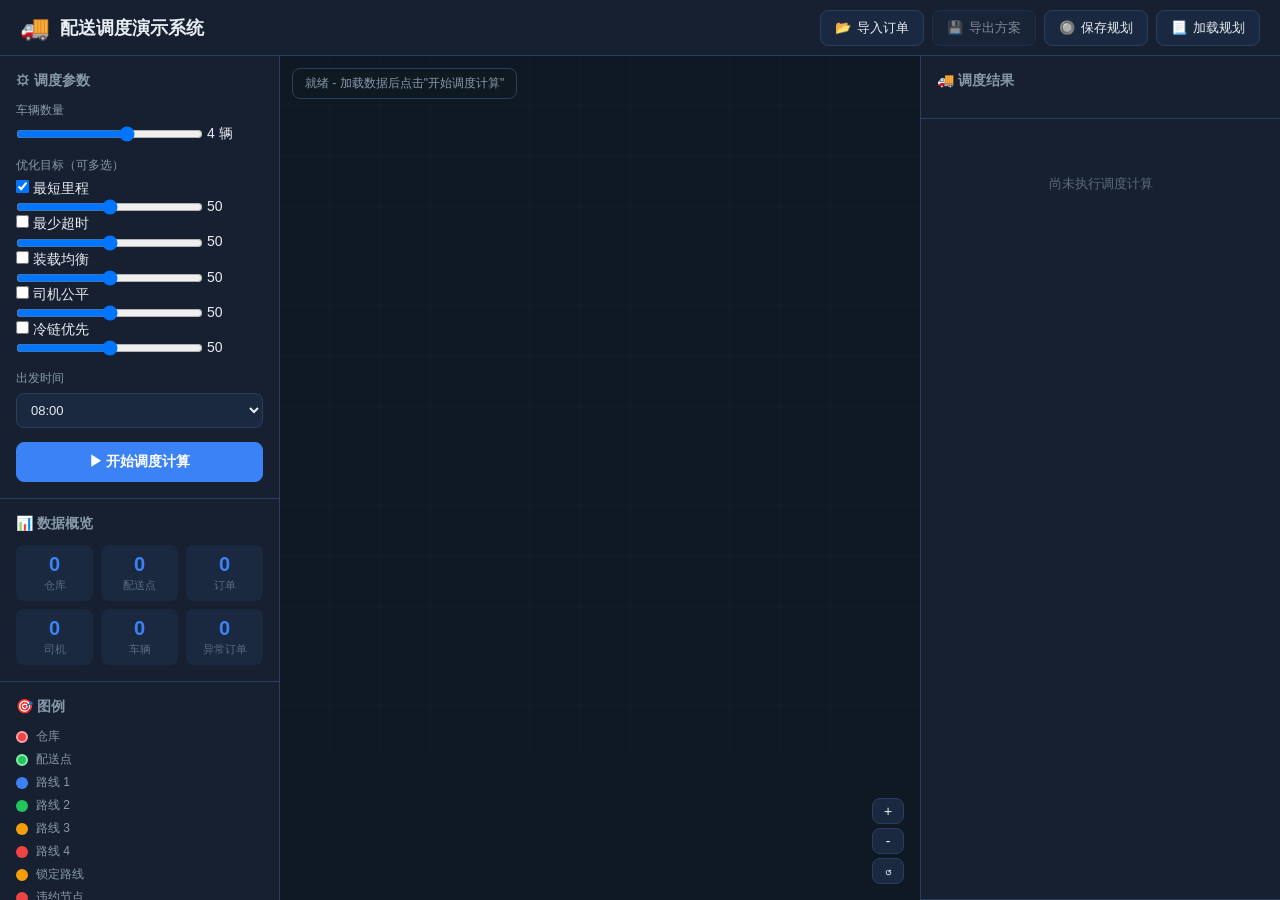
<file: delivery-dispatch/index.html>
<!DOCTYPE html>
<html lang="zh-CN">
<head>
  <meta charset="UTF-8">
  <meta name="viewport" content="width=device-width, initial-scale=1.0">
  <title>配送调度演示系统</title>
  <link rel="stylesheet" href="style.css">
</head>
<body>
  <!-- Top Bar -->
  <header class="top-bar">
    <div class="logo">
      <span class="logo-icon">&#128666;</span>
      <h1>配送调度演示系统</h1>
    </div>
    <div class="top-actions">
      <button id="btnImport" class="btn btn-secondary" title="导入订单数据">
        <span>&#128194;</span> 导入订单
      </button>
      <button id="btnExport" class="btn btn-secondary" title="导出调度方案" disabled>
        <span>&#128190;</span> 导出方案
      </button>
      <button id="btnSave" class="btn btn-secondary" title="保存当前规划">
        <span>&#128280;</span> 保存规划
      </button>
      <button id="btnLoad" class="btn btn-secondary" title="加载上次规划">
        <span>&#128195;</span> 加载规划
      </button>
      <input type="file" id="fileInput" accept=".json" style="display:none">
    </div>
  </header>

  <!-- Main Layout -->
  <div class="main-layout">
    <!-- Left Panel: Controls -->
    <aside class="panel panel-left">
      <section class="panel-section">
        <h3>&#9881; 调度参数</h3>
        <div class="form-group">
          <label>车辆数量</label>
          <input type="range" id="vehicleCount" min="1" max="6" value="4">
          <span id="vehicleCountLabel">4</span> 辆
        </div>
        <div class="form-group" style="display:none">
          <label>配送策略</label>
          <select id="strategy">
            <option value="balanced">均衡策略</option>
            <option value="priority_first">优先级优先</option>
            <option value="time_window">时间窗优先</option>
            <option value="nearest_first">就近配送</option>
          </select>
        </div>
        <div class="form-group objectives-group">
          <label>优化目标（可多选）</label>
          <div class="objective-item">
            <input type="checkbox" id="objMinDist" checked>
            <span class="obj-label">最短里程</span>
            <input type="range" id="objMinDistW" min="0" max="100" value="50" class="obj-slider">
            <span class="obj-weight" id="objMinDistWL">50</span>
          </div>
          <div class="objective-item">
            <input type="checkbox" id="objMinViol">
            <span class="obj-label">最少超时</span>
            <input type="range" id="objMinViolW" min="0" max="100" value="50" class="obj-slider">
            <span class="obj-weight" id="objMinViolWL">50</span>
          </div>
          <div class="objective-item">
            <input type="checkbox" id="objLoadBal">
            <span class="obj-label">装载均衡</span>
            <input type="range" id="objLoadBalW" min="0" max="100" value="50" class="obj-slider">
            <span class="obj-weight" id="objLoadBalWL">50</span>
          </div>
          <div class="objective-item">
            <input type="checkbox" id="objDriverFair">
            <span class="obj-label">司机公平</span>
            <input type="range" id="objDriverFairW" min="0" max="100" value="50" class="obj-slider">
            <span class="obj-weight" id="objDriverFairWL">50</span>
          </div>
          <div class="objective-item">
            <input type="checkbox" id="objColdChain">
            <span class="obj-label">冷链优先</span>
            <input type="range" id="objColdChainW" min="0" max="100" value="50" class="obj-slider">
            <span class="obj-weight" id="objColdChainWL">50</span>
          </div>
        </div>
        <div class="form-group">
          <label>出发时间</label>
          <select id="startTime">
            <option value="7">07:00</option>
            <option value="8" selected>08:00</option>
            <option value="9">09:00</option>
            <option value="10">10:00</option>
          </select>
        </div>
        <button id="btnCompute" class="btn btn-primary btn-full">
          &#9654; 开始调度计算
        </button>
      </section>

      <section class="panel-section">
        <h3>&#128202; 数据概览</h3>
        <div id="dataOverview" class="overview-grid">
          <div class="overview-item">
            <span class="overview-value" id="ovWarehouses">0</span>
            <span class="overview-label">仓库</span>
          </div>
          <div class="overview-item">
            <span class="overview-value" id="ovPoints">0</span>
            <span class="overview-label">配送点</span>
          </div>
          <div class="overview-item">
            <span class="overview-value" id="ovOrders">0</span>
            <span class="overview-label">订单</span>
          </div>
          <div class="overview-item">
            <span class="overview-value" id="ovDrivers">0</span>
            <span class="overview-label">司机</span>
          </div>
          <div class="overview-item">
            <span class="overview-value" id="ovVehicles">0</span>
            <span class="overview-label">车辆</span>
          </div>
          <div class="overview-item">
            <span class="overview-value" id="ovInvalid">0</span>
            <span class="overview-label">异常订单</span>
          </div>
        </div>
      </section>

      <section class="panel-section">
        <h3>&#127919; 图例</h3>
        <div class="legend">
          <div class="legend-item"><span class="legend-dot warehouse"></span> 仓库</div>
          <div class="legend-item"><span class="legend-dot delivery"></span> 配送点</div>
          <div class="legend-item"><span class="legend-dot route1"></span> 路线 1</div>
          <div class="legend-item"><span class="legend-dot route2"></span> 路线 2</div>
          <div class="legend-item"><span class="legend-dot route3"></span> 路线 3</div>
          <div class="legend-item"><span class="legend-dot route4"></span> 路线 4</div>
          <div class="legend-item"><span class="legend-dot locked"></span> 锁定路线</div>
          <div class="legend-item"><span class="legend-dot violation"></span> 违约节点</div>
          <div class="legend-item"><span class="legend-dot coldchain"></span> 冷链订单</div>
        </div>
      </section>
    </aside>

    <!-- Center: Canvas Map -->
    <main class="canvas-container">
      <canvas id="mapCanvas"></canvas>
      <div class="canvas-overlay">
        <span id="canvasInfo">就绪 - 加载数据后点击"开始调度计算"</span>
      </div>
      <div class="canvas-controls">
        <button id="btnZoomIn" class="btn btn-small" title="放大">+</button>
        <button id="btnZoomOut" class="btn btn-small" title="缩小">-</button>
        <button id="btnReset" class="btn btn-small" title="重置视图">&#8634;</button>
      </div>
    </main>

    <!-- Right Panel: Routes -->
    <aside class="panel panel-right">
      <section class="panel-section">
        <h3>&#128666; 调度结果</h3>
        <div id="statsBar" class="stats-bar" style="display:none">
          <div class="stat-item">
            <span class="stat-value" id="statAssigned">0</span>
            <span class="stat-label">已分配</span>
          </div>
          <div class="stat-item">
            <span class="stat-value" id="statUnassigned">0</span>
            <span class="stat-label">未分配</span>
          </div>
          <div class="stat-item">
            <span class="stat-value" id="statLoadRate">0%</span>
            <span class="stat-label">平均装载率</span>
          </div>
          <div class="stat-item">
            <span class="stat-value" id="statRisk">0</span>
            <span class="stat-label">超时风险</span>
          </div>
        </div>
      </section>

      <section class="panel-section route-list" id="routeList">
        <div class="empty-state">尚未执行调度计算</div>
      </section>

      <section class="panel-section" id="unassignedSection" style="display:none">
        <h3>&#9888; 未分配订单</h3>
        <div id="unassignedList"></div>
      </section>
    </aside>
  </div>

  <!-- Modal for import -->
  <div id="importModal" class="modal" style="display:none">
    <div class="modal-content">
      <div class="modal-header">
        <h3>导入订单数据</h3>
        <button class="modal-close" id="modalClose">&times;</button>
      </div>
      <div class="modal-body">
        <p>请选择 JSON 格式的订单数据文件，或粘贴 JSON 数据。</p>
        <button id="btnSelectFile" class="btn btn-secondary">选择文件</button>
        <div class="divider">或</div>
        <textarea id="importTextarea" rows="10" placeholder='粘贴 JSON 数据，格式参考 data.json'></textarea>
      </div>
      <div class="modal-footer">
        <button id="btnImportCancel" class="btn btn-secondary">取消</button>
        <button id="btnImportConfirm" class="btn btn-primary">确认导入</button>
      </div>
    </div>
  </div>

  <!-- Toast notifications -->
  <div id="toastContainer" class="toast-container"></div>

  <script src="app.js"></script>
</body>
</html>
</file>
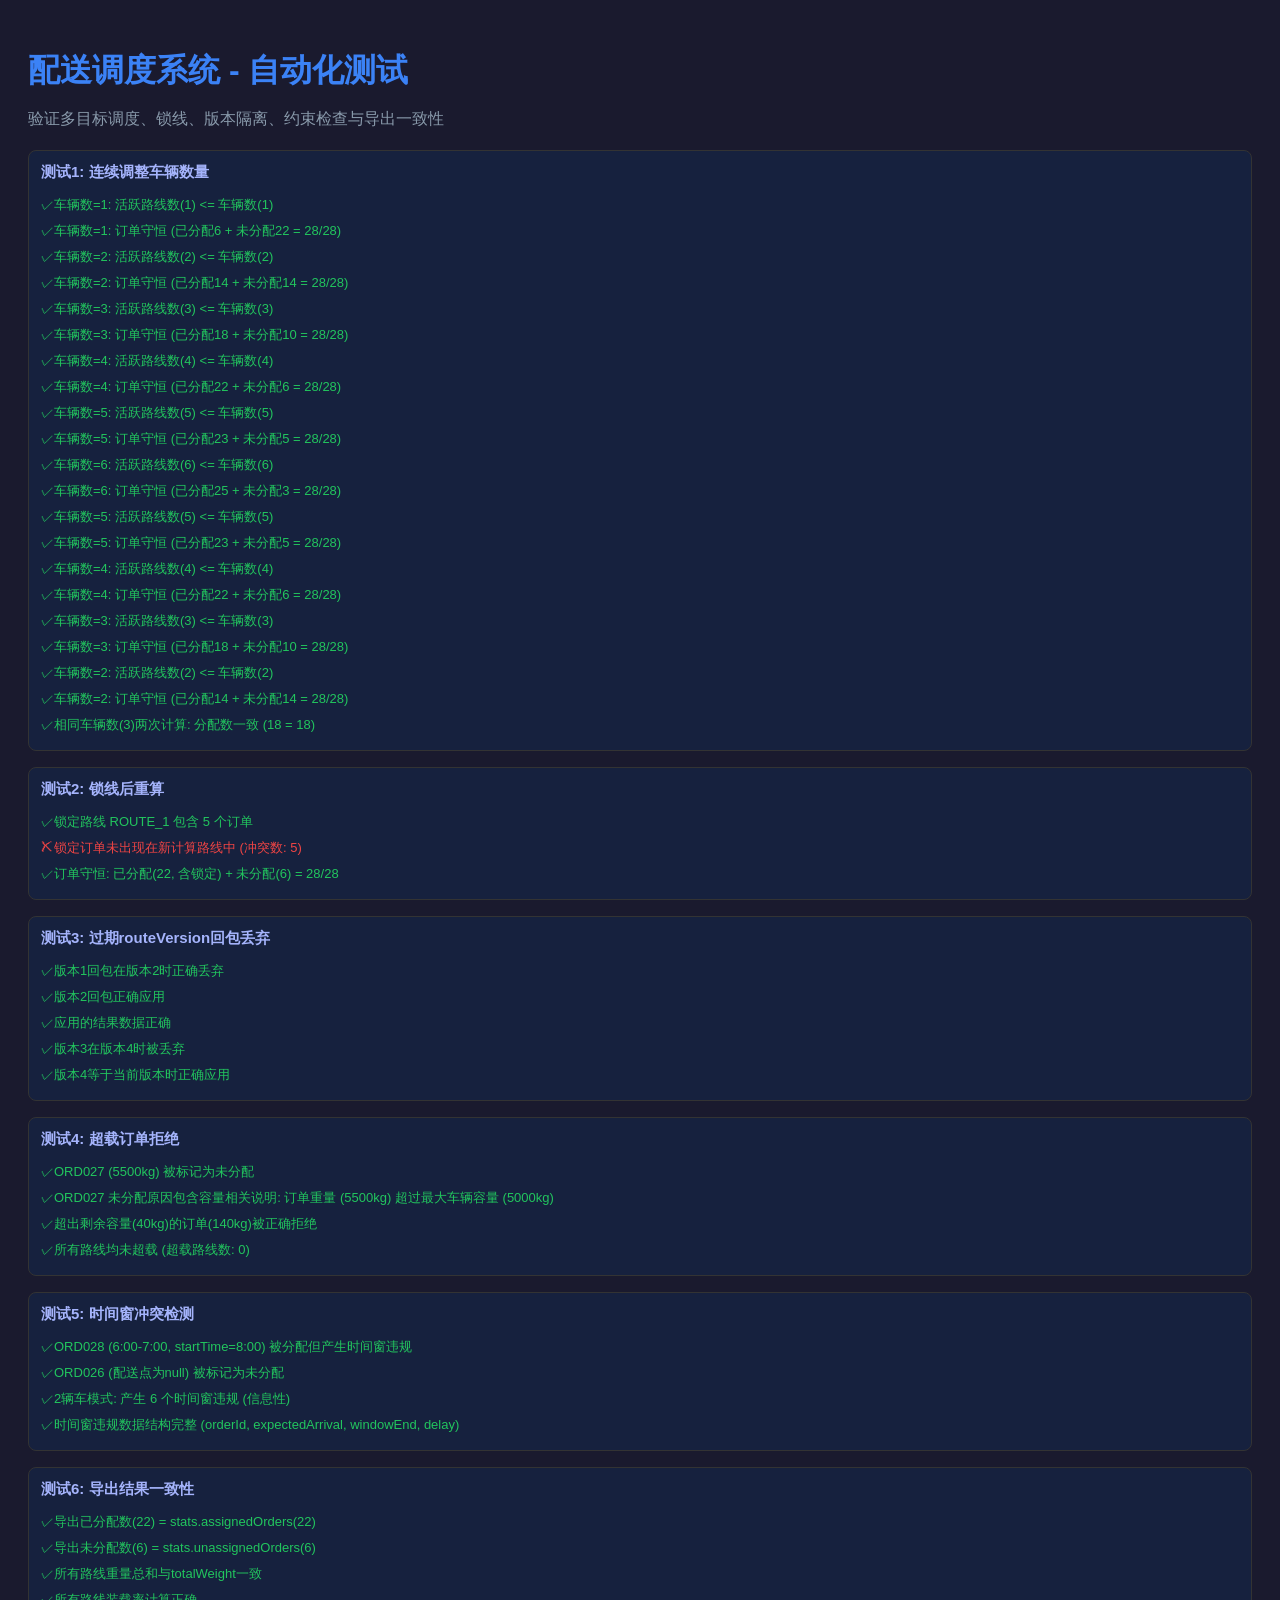
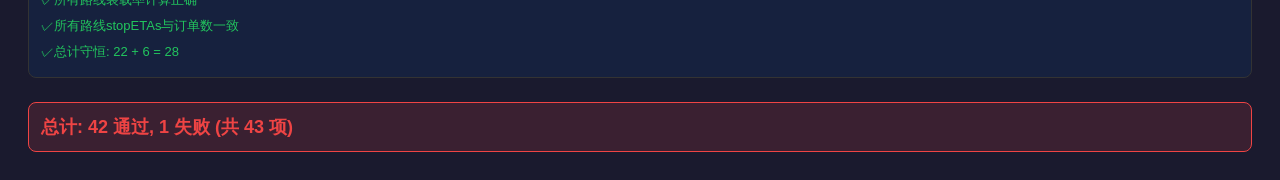
<file: delivery-dispatch/test.html>
<!DOCTYPE html>
<html lang="zh-CN">
<head>
  <meta charset="UTF-8">
  <title>配送调度 - 自动化测试</title>
  <style>
    body { font-family: 'Segoe UI', sans-serif; padding: 20px; background: #1a1a2e; color: #e0e0e0; }
    h1 { color: #3b82f6; margin-bottom: 4px; }
    .subtitle { color: #8899aa; margin-bottom: 20px; }
    .test-group { margin: 16px 0; padding: 12px; border: 1px solid #333; border-radius: 8px; background: #16213e; }
    .test-group h2 { font-size: 15px; color: #a5b4fc; margin: 0 0 10px 0; }
    .test-case { padding: 4px 0; font-size: 13px; }
    .pass { color: #22c55e; }
    .pass::before { content: "\2713 "; }
    .fail { color: #ef4444; }
    .fail::before { content: "\2717 "; }
    #summary { margin-top: 24px; font-size: 18px; font-weight: bold; padding: 12px; border-radius: 8px; }
    #summary.all-pass { background: rgba(34,197,94,0.15); color: #22c55e; border: 1px solid #22c55e; }
    #summary.has-fail { background: rgba(239,68,68,0.15); color: #ef4444; border: 1px solid #ef4444; }
  </style>
</head>
<body>
  <h1>配送调度系统 - 自动化测试</h1>
  <p class="subtitle">验证多目标调度、锁线、版本隔离、约束检查与导出一致性</p>
  <div id="results"></div>
  <div id="summary"></div>

  <!-- Load worker.js functions into global scope -->
  <script>
    // worker.js uses self.onmessage; aliasing self is not needed since
    // in browser global scope 'self' already equals 'window'.
    // The onmessage handler will be harmlessly set on window.
  </script>
  <script src="worker.js"></script>
  <script src="test.js"></script>
</body>
</html>
</file>
<file: delivery-dispatch/style.css>
/* ===== Reset & Base ===== */
*, *::before, *::after {
  margin: 0;
  padding: 0;
  box-sizing: border-box;
}

:root {
  --bg-primary: #0f1923;
  --bg-secondary: #162030;
  --bg-card: #1a2940;
  --bg-hover: #223350;
  --border: #2a3f5f;
  --text-primary: #e8edf3;
  --text-secondary: #8899aa;
  --text-muted: #5a6b7d;
  --accent: #3b82f6;
  --accent-hover: #2563eb;
  --success: #22c55e;
  --warning: #f59e0b;
  --danger: #ef4444;
  --info: #06b6d4;

  --route1: #3b82f6;
  --route2: #22c55e;
  --route3: #f59e0b;
  --route4: #ef4444;
  --route5: #a855f7;
  --route6: #06b6d4;

  --radius: 8px;
  --shadow: 0 4px 12px rgba(0,0,0,0.3);
}

html, body {
  height: 100%;
  font-family: -apple-system, BlinkMacSystemFont, "Segoe UI", "PingFang SC", "Hiragino Sans GB", "Microsoft YaHei", sans-serif;
  font-size: 14px;
  color: var(--text-primary);
  background: var(--bg-primary);
  overflow: hidden;
}

/* ===== Top Bar ===== */
.top-bar {
  display: flex;
  align-items: center;
  justify-content: space-between;
  height: 56px;
  padding: 0 20px;
  background: var(--bg-secondary);
  border-bottom: 1px solid var(--border);
  z-index: 100;
}

.logo {
  display: flex;
  align-items: center;
  gap: 10px;
}

.logo-icon {
  font-size: 24px;
}

.logo h1 {
  font-size: 18px;
  font-weight: 600;
  color: var(--text-primary);
}

.top-actions {
  display: flex;
  gap: 8px;
}

/* ===== Buttons ===== */
.btn {
  display: inline-flex;
  align-items: center;
  gap: 6px;
  padding: 8px 14px;
  border: 1px solid var(--border);
  border-radius: var(--radius);
  background: var(--bg-card);
  color: var(--text-primary);
  font-size: 13px;
  cursor: pointer;
  transition: all 0.2s;
  white-space: nowrap;
}

.btn:hover {
  background: var(--bg-hover);
  border-color: var(--accent);
}

.btn:disabled {
  opacity: 0.5;
  cursor: not-allowed;
}

.btn-primary {
  background: var(--accent);
  border-color: var(--accent);
  color: #fff;
}

.btn-primary:hover {
  background: var(--accent-hover);
}

.btn-secondary {
  background: var(--bg-card);
}

.btn-full {
  width: 100%;
  justify-content: center;
  padding: 10px;
  font-size: 14px;
  font-weight: 600;
}

.btn-small {
  padding: 4px 10px;
  font-size: 14px;
  min-width: 32px;
  justify-content: center;
}

/* ===== Main Layout ===== */
.main-layout {
  display: flex;
  height: calc(100vh - 56px);
}

/* ===== Panels ===== */
.panel {
  width: 280px;
  min-width: 280px;
  background: var(--bg-secondary);
  border-right: 1px solid var(--border);
  overflow-y: auto;
  display: flex;
  flex-direction: column;
}

.panel-right {
  border-right: none;
  border-left: 1px solid var(--border);
  width: 360px;
  min-width: 360px;
}

.panel-section {
  padding: 16px;
  border-bottom: 1px solid var(--border);
}

.panel-section h3 {
  font-size: 14px;
  font-weight: 600;
  margin-bottom: 12px;
  color: var(--text-secondary);
}

/* ===== Form Controls ===== */
.form-group {
  margin-bottom: 14px;
}

.form-group label {
  display: block;
  font-size: 12px;
  color: var(--text-secondary);
  margin-bottom: 6px;
}

.form-group input[type="range"] {
  width: calc(100% - 60px);
  vertical-align: middle;
}

.form-group select {
  width: 100%;
  padding: 8px 10px;
  background: var(--bg-card);
  border: 1px solid var(--border);
  border-radius: var(--radius);
  color: var(--text-primary);
  font-size: 13px;
}

.form-group select:focus {
  outline: none;
  border-color: var(--accent);
}

/* ===== Overview Grid ===== */
.overview-grid {
  display: grid;
  grid-template-columns: repeat(3, 1fr);
  gap: 8px;
}

.overview-item {
  display: flex;
  flex-direction: column;
  align-items: center;
  padding: 8px 4px;
  background: var(--bg-card);
  border-radius: var(--radius);
}

.overview-value {
  font-size: 20px;
  font-weight: 700;
  color: var(--accent);
}

.overview-label {
  font-size: 11px;
  color: var(--text-muted);
  margin-top: 2px;
}

/* ===== Legend ===== */
.legend {
  display: flex;
  flex-direction: column;
  gap: 6px;
}

.legend-item {
  display: flex;
  align-items: center;
  gap: 8px;
  font-size: 12px;
  color: var(--text-secondary);
}

.legend-dot {
  width: 12px;
  height: 12px;
  border-radius: 50%;
}

.legend-dot.warehouse { background: #ef4444; border: 2px solid #fca5a5; }
.legend-dot.delivery { background: #22c55e; border: 2px solid #86efac; }
.legend-dot.route1 { background: var(--route1); }
.legend-dot.route2 { background: var(--route2); }
.legend-dot.route3 { background: var(--route3); }
.legend-dot.route4 { background: var(--route4); }

/* ===== Canvas ===== */
.canvas-container {
  flex: 1;
  position: relative;
  overflow: hidden;
  background: var(--bg-primary);
}

#mapCanvas {
  display: block;
  width: 100%;
  height: 100%;
  cursor: grab;
}

#mapCanvas:active {
  cursor: grabbing;
}

.canvas-overlay {
  position: absolute;
  top: 12px;
  left: 12px;
  padding: 6px 12px;
  background: rgba(15, 25, 35, 0.85);
  border: 1px solid var(--border);
  border-radius: var(--radius);
  font-size: 12px;
  color: var(--text-secondary);
  pointer-events: none;
}

.canvas-controls {
  position: absolute;
  bottom: 16px;
  right: 16px;
  display: flex;
  flex-direction: column;
  gap: 4px;
}

/* ===== Stats Bar ===== */
.stats-bar {
  display: grid;
  grid-template-columns: repeat(4, 1fr);
  gap: 6px;
}

.stat-item {
  display: flex;
  flex-direction: column;
  align-items: center;
  padding: 6px 2px;
  background: var(--bg-card);
  border-radius: var(--radius);
}

.stat-value {
  font-size: 18px;
  font-weight: 700;
  color: var(--accent);
}

.stat-label {
  font-size: 10px;
  color: var(--text-muted);
  margin-top: 2px;
}

/* ===== Route Cards ===== */
.route-list {
  flex: 1;
  overflow-y: auto;
}

.route-card {
  background: var(--bg-card);
  border: 1px solid var(--border);
  border-radius: var(--radius);
  margin-bottom: 10px;
  overflow: hidden;
  transition: border-color 0.2s;
}

.route-card:hover {
  border-color: var(--accent);
}

.route-card-header {
  display: flex;
  align-items: center;
  justify-content: space-between;
  padding: 10px 12px;
  cursor: pointer;
  border-left: 3px solid var(--route1);
}

.route-card-header.route-color-1 { border-left-color: var(--route1); }
.route-card-header.route-color-2 { border-left-color: var(--route2); }
.route-card-header.route-color-3 { border-left-color: var(--route3); }
.route-card-header.route-color-4 { border-left-color: var(--route4); }
.route-card-header.route-color-5 { border-left-color: var(--route5); }
.route-card-header.route-color-6 { border-left-color: var(--route6); }

.route-title {
  font-weight: 600;
  font-size: 13px;
}

.route-meta {
  font-size: 11px;
  color: var(--text-secondary);
}

.route-card-body {
  padding: 0 12px 10px;
  display: none;
}

.route-card.expanded .route-card-body {
  display: block;
}

.route-stats {
  display: grid;
  grid-template-columns: repeat(2, 1fr);
  gap: 6px;
  margin-bottom: 10px;
}

.route-stat {
  font-size: 11px;
  color: var(--text-secondary);
}

.route-stat strong {
  color: var(--text-primary);
}

.risk-badge {
  display: inline-block;
  padding: 2px 8px;
  border-radius: 10px;
  font-size: 11px;
  font-weight: 600;
}

.risk-low { background: rgba(34, 197, 94, 0.2); color: var(--success); }
.risk-medium { background: rgba(245, 158, 11, 0.2); color: var(--warning); }
.risk-high { background: rgba(239, 68, 68, 0.2); color: var(--danger); }
.risk-unknown { background: rgba(100, 116, 139, 0.2); color: var(--text-muted); }

.order-list {
  list-style: none;
}

.order-item {
  display: flex;
  align-items: center;
  justify-content: space-between;
  padding: 6px 8px;
  margin-bottom: 4px;
  background: var(--bg-secondary);
  border-radius: 4px;
  font-size: 12px;
  cursor: grab;
  transition: background 0.2s;
  border: 1px solid transparent;
}

.order-item:hover {
  background: var(--bg-hover);
  border-color: var(--border);
}

.order-item.dragging {
  opacity: 0.5;
  border-color: var(--accent);
}

.order-item.drag-over {
  border-color: var(--accent);
  background: rgba(59, 130, 246, 0.1);
}

.order-id {
  font-weight: 600;
  color: var(--accent);
}

.order-weight {
  color: var(--text-muted);
  font-size: 11px;
}

.order-time {
  color: var(--text-secondary);
  font-size: 11px;
}

.priority-badge {
  display: inline-block;
  width: 8px;
  height: 8px;
  border-radius: 50%;
  margin-right: 4px;
}

.priority-1 { background: var(--danger); }
.priority-2 { background: var(--warning); }
.priority-3 { background: var(--success); }

.grouping-reasons {
  margin-top: 8px;
  padding: 8px;
  background: rgba(59, 130, 246, 0.08);
  border-radius: var(--radius);
  border: 1px solid rgba(59, 130, 246, 0.2);
}

.grouping-reasons h4 {
  font-size: 11px;
  color: var(--info);
  margin-bottom: 4px;
}

.grouping-reasons p {
  font-size: 11px;
  color: var(--text-secondary);
  margin-bottom: 2px;
  line-height: 1.4;
}

.violations {
  margin-top: 8px;
  padding: 8px;
  background: rgba(239, 68, 68, 0.08);
  border-radius: var(--radius);
  border: 1px solid rgba(239, 68, 68, 0.2);
}

.violations h4 {
  font-size: 11px;
  color: var(--danger);
  margin-bottom: 4px;
}

.violation-item {
  font-size: 11px;
  color: var(--text-secondary);
  margin-bottom: 2px;
}

/* ===== Unassigned Orders ===== */
.unassigned-item {
  padding: 8px;
  margin-bottom: 6px;
  background: var(--bg-card);
  border: 1px solid var(--border);
  border-left: 3px solid var(--danger);
  border-radius: var(--radius);
}

.unassigned-item .order-id {
  display: block;
  margin-bottom: 4px;
}

.unassigned-reason {
  font-size: 11px;
  color: var(--danger);
  line-height: 1.4;
}

/* ===== Empty State ===== */
.empty-state {
  text-align: center;
  padding: 40px 20px;
  color: var(--text-muted);
  font-size: 13px;
}

/* ===== Modal ===== */
.modal {
  position: fixed;
  top: 0;
  left: 0;
  right: 0;
  bottom: 0;
  background: rgba(0, 0, 0, 0.6);
  z-index: 1000;
  display: flex;
  align-items: center;
  justify-content: center;
}

.modal-content {
  background: var(--bg-secondary);
  border: 1px solid var(--border);
  border-radius: 12px;
  width: 500px;
  max-width: 90vw;
  box-shadow: var(--shadow);
}

.modal-header {
  display: flex;
  align-items: center;
  justify-content: space-between;
  padding: 16px 20px;
  border-bottom: 1px solid var(--border);
}

.modal-header h3 {
  font-size: 16px;
}

.modal-close {
  background: none;
  border: none;
  color: var(--text-secondary);
  font-size: 24px;
  cursor: pointer;
}

.modal-body {
  padding: 20px;
}

.modal-body p {
  margin-bottom: 12px;
  font-size: 13px;
  color: var(--text-secondary);
}

.modal-body textarea {
  width: 100%;
  padding: 10px;
  background: var(--bg-card);
  border: 1px solid var(--border);
  border-radius: var(--radius);
  color: var(--text-primary);
  font-size: 12px;
  font-family: monospace;
  resize: vertical;
}

.modal-body textarea:focus {
  outline: none;
  border-color: var(--accent);
}

.divider {
  text-align: center;
  color: var(--text-muted);
  font-size: 12px;
  margin: 12px 0;
  position: relative;
}

.divider::before, .divider::after {
  content: '';
  position: absolute;
  top: 50%;
  width: 40%;
  height: 1px;
  background: var(--border);
}

.divider::before { left: 0; }
.divider::after { right: 0; }

.modal-footer {
  display: flex;
  justify-content: flex-end;
  gap: 8px;
  padding: 16px 20px;
  border-top: 1px solid var(--border);
}

/* ===== Toast ===== */
.toast-container {
  position: fixed;
  bottom: 20px;
  left: 50%;
  transform: translateX(-50%);
  display: flex;
  flex-direction: column;
  gap: 8px;
  z-index: 2000;
}

.toast {
  padding: 10px 20px;
  background: var(--bg-card);
  border: 1px solid var(--border);
  border-radius: var(--radius);
  color: var(--text-primary);
  font-size: 13px;
  box-shadow: var(--shadow);
  animation: toastIn 0.3s ease, toastOut 0.3s ease 2.7s forwards;
  max-width: 400px;
}

.toast.success { border-left: 3px solid var(--success); }
.toast.error { border-left: 3px solid var(--danger); }
.toast.warning { border-left: 3px solid var(--warning); }
.toast.info { border-left: 3px solid var(--info); }

@keyframes toastIn {
  from { opacity: 0; transform: translateY(20px); }
  to { opacity: 1; transform: translateY(0); }
}

@keyframes toastOut {
  from { opacity: 1; }
  to { opacity: 0; transform: translateY(-10px); }
}

/* ===== Loading Spinner ===== */
.spinner {
  display: inline-block;
  width: 16px;
  height: 16px;
  border: 2px solid var(--border);
  border-top-color: var(--accent);
  border-radius: 50%;
  animation: spin 0.8s linear infinite;
}

@keyframes spin {
  to { transform: rotate(360deg); }
}

/* ===== Scrollbar ===== */
::-webkit-scrollbar {
  width: 6px;
}

::-webkit-scrollbar-track {
  background: var(--bg-primary);
}

::-webkit-scrollbar-thumb {
  background: var(--border);
  border-radius: 3px;
}

::-webkit-scrollbar-thumb:hover {
  background: var(--text-muted);
}

/* ===== Lock Button & Locked Route ===== */
.lock-btn {
  background: none;
  border: none;
  cursor: pointer;
  font-size: 16px;
  padding: 4px 6px;
  color: var(--text-muted);
  transition: color 0.2s, transform 0.2s;
  line-height: 1;
}

.lock-btn:hover {
  transform: scale(1.2);
}

.lock-btn.locked {
  color: var(--warning);
}

.route-card.locked {
  border-color: var(--warning);
}

.route-card.locked .route-card-header {
  background: rgba(245, 158, 11, 0.06);
}

.lock-badge {
  display: inline-block;
  padding: 1px 6px;
  border-radius: 8px;
  font-size: 10px;
  font-weight: 600;
  background: rgba(245, 158, 11, 0.15);
  color: var(--warning);
  margin-left: 6px;
}

/* ===== Capacity Utilization Bar ===== */
.capacity-bar {
  height: 6px;
  border-radius: 3px;
  background: var(--bg-secondary);
  margin: 6px 0 8px;
  overflow: hidden;
}

.capacity-bar-fill {
  height: 100%;
  border-radius: 3px;
  transition: width 0.3s ease;
}

.capacity-bar-fill.low { background: var(--success); }
.capacity-bar-fill.medium { background: var(--warning); }
.capacity-bar-fill.high { background: var(--danger); }

/* ===== Cold Chain Badge ===== */
.cold-chain-badge {
  display: inline-block;
  font-size: 10px;
  color: var(--info);
  margin-left: 4px;
  vertical-align: middle;
}

.order-item.cold-chain {
  border-left: 2px solid var(--info);
}

/* ===== Stop ETA ===== */
.stop-eta {
  font-size: 10px;
  color: var(--text-muted);
  margin-left: 4px;
}

/* ===== Violation Reason ===== */
.violation-reason {
  font-size: 10px;
  color: var(--danger);
  font-style: italic;
  margin-top: 2px;
}

/* ===== Legend Extensions ===== */
.legend-dot.locked {
  background: var(--warning);
  border: 2px solid var(--warning);
}

.legend-dot.coldchain {
  background: var(--info);
  border: 2px solid var(--info);
}

.legend-dot.violation {
  background: var(--danger);
  border: 2px solid var(--danger);
}

/* ===== Unassigned Drag ===== */
.unassigned-item.draggable {
  cursor: grab;
}

.unassigned-item.draggable:active {
  cursor: grabbing;
}

.order-list.drag-over-pool {
  border: 2px dashed var(--accent);
  background: rgba(59, 130, 246, 0.05);
  border-radius: var(--radius);
}

/* ===== Recalc Locked Button ===== */
#btnRecalcLocked {
  border-color: var(--warning);
  color: var(--warning);
}

#btnRecalcLocked:hover {
  background: rgba(245, 158, 11, 0.1);
  border-color: var(--warning);
}

/* ===== Objective Label in Stats ===== */
.objective-tag {
  display: inline-block;
  padding: 2px 8px;
  border-radius: 8px;
  font-size: 10px;
  font-weight: 600;
  background: rgba(59, 130, 246, 0.12);
  color: var(--accent);
  margin-left: 6px;
}

/* ===== Responsive tweaks ===== */
@media (max-width: 1200px) {
  .panel-left { width: 240px; min-width: 240px; }
  .panel-right { width: 320px; min-width: 320px; }
}

/* ===== Locked Route Order Items ===== */
.locked-order {
  opacity: 0.6 !important;
  cursor: not-allowed !important;
  pointer-events: none;
}

.route-card.locked .order-item {
  cursor: not-allowed;
  user-select: none;
}

.route-card.locked .order-item:hover {
  background: transparent;
}
</file>
